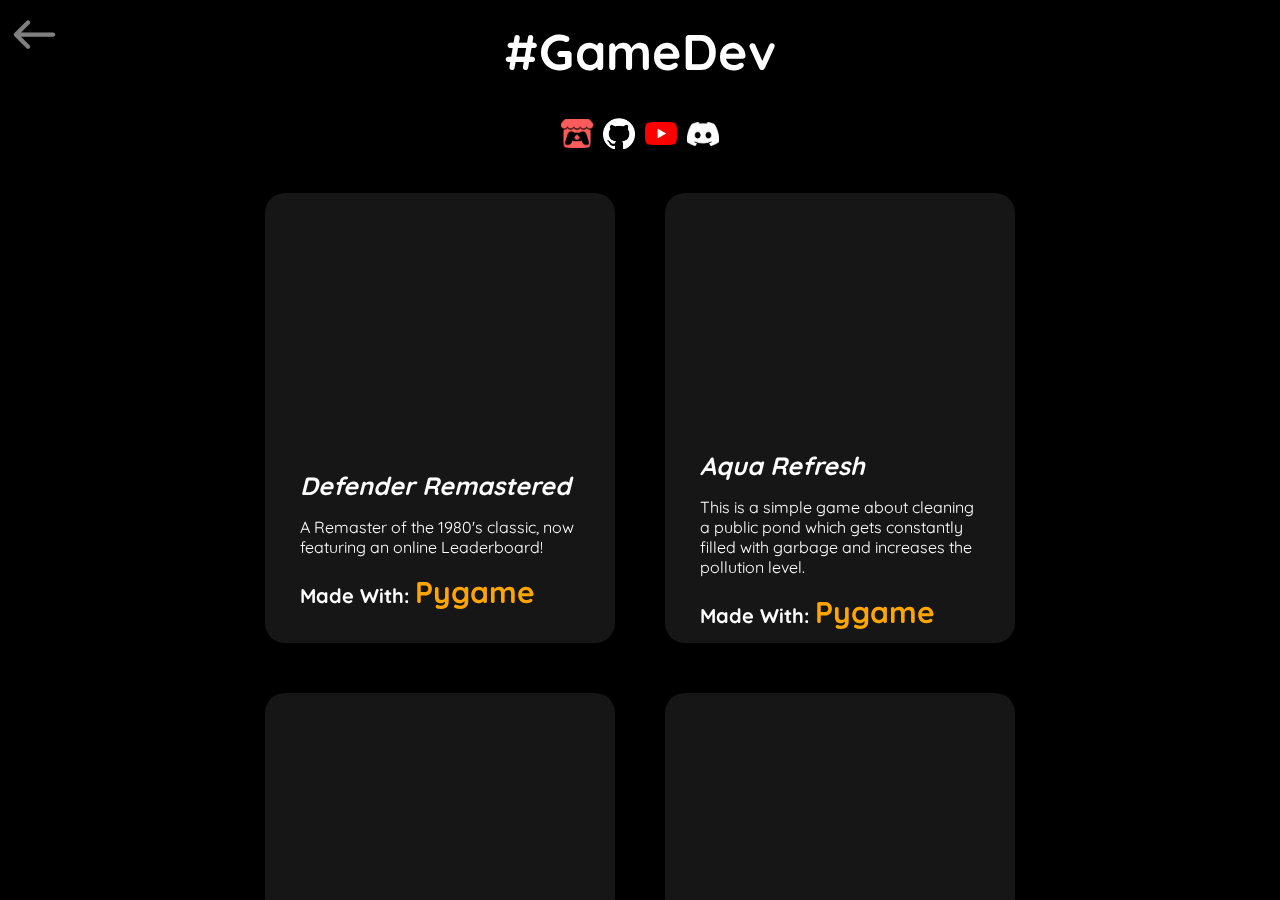
<file: webpages/gamedev.html>
<!DOCTYPE html>
<html lang="en">
<head>
    <meta charset="UTF-8">
    <link href='https://fonts.googleapis.com/css?family=Quicksand' rel='stylesheet'>

    <link rel="stylesheet" type="text/css" href="../style.css">
    <link rel="stylesheet" type="text/css" href="../css/gamedev.css">

    <title>Tank King #GameDev</title>

    <meta name="viewport" content="width=device-width, initial-scale=1.0">

</head>
<style>

</style>
<body>
    <div class="sketch"></div>
    <div class="overlay">
        <div style="scale: 0.15; left: 0; position: absolute">
            <a href="../index.html"><div class="left-arrow"></div></a>
        </div>
        <div class="heading center-div">
            #GameDev
        </div>
        <div class="logo-nav">
            <nav>
                <ul>
                    <li><a href="https://tank-king.itch.io" target="_blank">
                        <img class="logo" src="../assets/images/logos/itchio-logo-textless-white.png"
                             alt="itch.io logo"></a></li>
                    <li><a href="https://github.com/tank-king" target="_blank">
                        <img class="logo" src="../assets/images/logos/github-mark-white.png" alt="github.com logo"></a>
                    </li>
                    <li><a href="https://youtube.com/c/RounakBhowmik" target="_blank">
                        <img class="logo" src="../assets/images/logos/yt_icon_mono_dark.png" alt="youtube logo"></a>
                    </li>
                    <li><a href="https://discord.gg/qh8XGWypvg" target="_blank">
                        <img class="logo" src="../assets/images/logos/discord-logo.png" alt="discord logo"></a>
                    </li>
                </ul>
            </nav>
        </div>
        <div class="center-div" style="font-size: 20px; font-style: italic">
            <div>
<!--                                graphics invites users to your game, gameplay ensures they stay<br>-->
                <!--                <div style="text-align: right">- me</div>-->
            </div>
        </div>
        <div class="card-container center-div">
            <div class="center-div">
                <!--                <table>-->
                <!--                    <tr>-->
                <!--                        <td>-->
                <!--                            <a id="defender" class="game-dev-card" href="">-->
                <!--                                <div class="game-dev-card-content center-div">-->
                <!--                                    <div id="defender-img" class="game-img">-->
                <!--                                    </div>-->
                <!--                                    <br>-->
                <!--                                    <div class="center-div">-->
                <!--                                        <div style="width: 80%;">-->
                <!--                                            <span style="font-size: 25px; font-style: italic"><b>Defender Remastered</b></span>-->
                <!--                                            <div></div>-->
                <!--                                            <p>-->
                <!--                                                A Remaster of the 1980's classic, now featuring an online Leaderboard!-->
                <!--                                            </p>-->
                <!--                                            <div class="made-with-tool">-->
                <!--                                                Pygame-->
                <!--                                            </div>-->
                <!--                                        </div>-->
                <!--                                    </div>-->
                <!--                                </div>-->
                <!--                            </a>-->
                <!--                        </td>-->
                <!--                        <td>-->
                <!--                            <a id="aqua-refresh" class="game-dev-card" href="">-->
                <!--                                <div class="game-dev-card-content center-div">-->
                <!--                                    <div id="aqua-refresh-img" class="game-img">-->
                <!--                                    </div>-->
                <!--                                    <br>-->
                <!--                                    <div class="center-div">-->
                <!--                                        <div style="width: 80%;">-->
                <!--                                            <span style="font-size: 25px; font-style: italic"><b>Aqua Refresh</b></span>-->
                <!--                                            <div></div>-->
                <!--                                            <p>-->
                <!--                                                This is a simple game about cleaning a public pond which gets constantly-->
                <!--                                                filled with garbage and increases the pollution level.-->
                <!--                                            </p>-->
                <!--                                            <div class="made-with-tool">-->
                <!--                                                Pygame-->
                <!--                                            </div>-->
                <!--                                        </div>-->

                <!--                                    </div>-->
                <!--                                </div>-->
                <!--                            </a>-->
                <!--                        </td>-->
                <!--                        <td>-->
                <!--                            <a id="mineswept-island" class="game-dev-card" href="">-->
                <!--                                <div class="game-dev-card-content center-div">-->
                <!--                                    <div id="mineswept-island-img" class="game-img">-->
                <!--                                    </div>-->
                <!--                                    <br>-->
                <!--                                    <div class="center-div">-->
                <!--                                        <div style="width: 80%;">-->
                <!--                                            <span style="font-size: 25px; font-style: italic"><b>Dimension Beats</b></span>-->
                <!--                                            <div></div>-->
                <!--                                            <p>-->
                <!--                                                A rythm-based action game made using pygame made for the Pygame-->
                <!--                                                Community-->
                <!--                                                Summer Jam 2022.-->
                <!--                                            </p>-->
                <!--                                            <div class="made-with-tool">-->
                <!--                                                Godot-->
                <!--                                            </div>-->
                <!--                                        </div>-->
                <!--                                    </div>-->
                <!--                                </div>-->
                <!--                            </a>-->
                <!--                        </td>-->
                <!--                    </tr>-->
                <!--                    <tr>-->
                <!--                        <td>-->
                <!--                            <a id="dicey" class="game-dev-card" href="">-->
                <!--                                <div class="game-dev-card-content">-->
                <!--                                    <div id="dicey-img" class="game-img">-->
                <!--                                    </div>-->
                <!--                                    <br>-->
                <!--                                    <div class="center-div">-->
                <!--                                        <div style="width: 80%;">-->
                <!--                                            <span style="font-size: 25px; font-style: italic"><b>Dimension Beats</b></span>-->
                <!--                                            <div></div>-->
                <!--                                            <p>-->
                <!--                                                A rythm-based action game made using pygame made for the Pygame-->
                <!--                                                Community-->
                <!--                                                Summer Jam 2022.-->
                <!--                                            </p>-->
                <!--                                            <div class="made-with-tool">-->
                <!--                                                Javascript-->
                <!--                                            </div>-->
                <!--                                        </div>-->
                <!--                                    </div>-->
                <!--                                </div>-->
                <!--                            </a>-->
                <!--                        </td>-->
                <!--                        <td>-->
                <!--                            <div id="dimension-beats" class="game-dev-card">-->
                <!--                                <div class="game-dev-card-content center-div">-->
                <!--                                    <div id="dimension-beats-img" class="game-img">-->
                <!--                                    </div>-->
                <!--                                    <br>-->
                <!--                                    <div class="center-div">-->
                <!--                                        <div style="width: 80%;">-->
                <!--                                            <span style="font-size: 25px; font-style: italic"><b>Dimension Beats</b></span>-->
                <!--                                            <div></div>-->
                <!--                                            <p>-->
                <!--                                                A rythm-based action game made using pygame made for the Pygame-->
                <!--                                                Community-->
                <!--                                                Summer Jam 2022.-->
                <!--                                            </p>-->
                <!--                                            <div class="made-with-tool">-->
                <!--                                                Pygame-->
                <!--                                            </div>-->
                <!--                                        </div>-->
                <!--                                    </div>-->
                <!--                                </div>-->
                <!--                            </div>-->
                <!--                        </td>-->
                <!--                        <td>-->
                <!--                            <div id="bug-invaders" class="game-dev-card">-->
                <!--                                <div class="game-dev-card-content center-div">-->
                <!--                                    <div id="bug-invaders-img" class="game-img">-->
                <!--                                    </div>-->
                <!--                                    <br>-->
                <!--                                    <div class="center-div">-->
                <!--                                        <div style="width: 80%;">-->
                <!--                                            <span style="font-size: 25px; font-style: italic"><b>Dimension Beats</b></span>-->
                <!--                                            <div></div>-->
                <!--                                            <p>-->
                <!--                                                A rythm-based action game made using pygame made for the Pygame-->
                <!--                                                Community-->
                <!--                                                Summer Jam 2022.-->
                <!--                                            </p>-->
                <!--                                            <div class="made-with-tool">-->
                <!--                                                Pygame-->
                <!--                                            </div>-->
                <!--                                        </div>-->
                <!--                                    </div>-->
                <!--                                </div>-->
                <!--                            </div>-->
                <!--                        </td>-->
                <!--                    </tr>-->
                <!--                </table>-->

                <div class="game-dev-card-container center-div">
                    <a id="defender" class="game-dev-card" href="http://tank-king.itch.io/defender" target="_blank">
                        <div class="game-dev-card-content center-div">
                            <div id="defender-img" class="game-img">
                            </div>
                            <br>
                            <div class="center-div">
                                <div style="width: 80%;">
                                    <span style="font-size: 25px; font-style: italic"><b>Defender Remastered</b></span>
                                    <div></div>
                                    <p>
                                        A Remaster of the 1980's classic, now featuring an online Leaderboard!
                                    </p>
                                    <div class="made-with-tool">
                                        Pygame
                                    </div>
                                </div>
                            </div>
                        </div>
                    </a>
                    <a id="aqua-refresh" class="game-dev-card" href="http://tank-king.itch.io/aqua-refresh"
                       target="_blank">
                        <div class="game-dev-card-content center-div">
                            <div id="aqua-refresh-img" class="game-img">
                            </div>
                            <br>
                            <div class="center-div">
                                <div style="width: 80%;">
                                    <span style="font-size: 25px; font-style: italic"><b>Aqua Refresh</b></span>
                                    <div></div>
                                    <p>
                                        This is a simple game about cleaning a public pond which gets constantly
                                        filled with garbage and increases the pollution level.
                                    </p>
                                    <div class="made-with-tool">
                                        Pygame
                                    </div>
                                </div>

                            </div>
                        </div>
                    </a>
                    <a id="mineswept-island" class="game-dev-card" href="http://tank-king.itch.io/mineswept-island"
                       target="_blank">
                        <div class="game-dev-card-content center-div">
                            <div id="mineswept-island-img" class="game-img">
                            </div>
                            <br>
                            <div class="center-div">
                                <div style="width: 80%;">
                                    <span style="font-size: 25px; font-style: italic"><b>Mineswept Islands</b></span>
                                    <div></div>
                                    <p>
                                        A short 2D top down puzzle game based on MineSweeper where the
                                        player needs to solve each levels by finding the hidden mines
                                    </p>
                                    <div class="made-with-tool">
                                        Godot
                                    </div>
                                </div>
                            </div>
                        </div>
                    </a>
                    <a id="dicey" class="game-dev-card" href="http://tank-king.itch.io/dicey" target="_blank">
                        <div class="game-dev-card-content">
                            <div id="dicey-img" class="game-img">
                            </div>
                            <br>
                            <div class="center-div">
                                <div style="width: 80%;">
                                    <span style="font-size: 25px; font-style: italic"><b>Dicey</b></span>
                                    <div></div>
                                    <p>
                                        A short puzzle-platformer made using p5.js for Mini Jam 83: Dread
                                    </p>
                                    <div class="made-with-tool">
                                        Javascript
                                    </div>
                                </div>
                            </div>
                        </div>
                    </a>
                    <a id="dimension-beats" class="game-dev-card" href="http://tank-king.itch.io/dimension-beats"
                       target="_blank">
                        <div class="game-dev-card-content center-div">
                            <div id="dimension-beats-img" class="game-img">
                            </div>
                            <br>
                            <div class="center-div">
                                <div style="width: 80%;">
                                    <span style="font-size: 25px; font-style: italic"><b>Dimension Beats</b></span>
                                    <div></div>
                                    <p>
                                        A rythm-based action game made using pygame made for the Pygame
                                        Community
                                        Summer Jam 2022.
                                    </p>
                                    <div class="made-with-tool">
                                        Pygame
                                    </div>
                                </div>
                            </div>
                        </div>
                    </a>
                    <a id="bug-invaders" class="game-dev-card" href="http://tank-king.itch.io/bug-invaders"
                       target="_blank">
                        <div class="game-dev-card-content center-div">
                            <div id="bug-invaders-img" class="game-img">
                            </div>
                            <br>
                            <div class="center-div">
                                <div style="width: 80%;">
                                    <span style="font-size: 25px; font-style: italic"><b>Bug Invaders</b></span>
                                    <div></div>
                                    <p>
                                        A simple arcade infinite shooter where you shoot bugs before they can reach the
                                        bottom.
                                    </p>
                                    <div class="made-with-tool">
                                        Pygame
                                    </div>
                                </div>
                            </div>
                        </div>
                    </a>
                </div>

            </div>
        </div>
    </div>
</body>
</html>
</file>
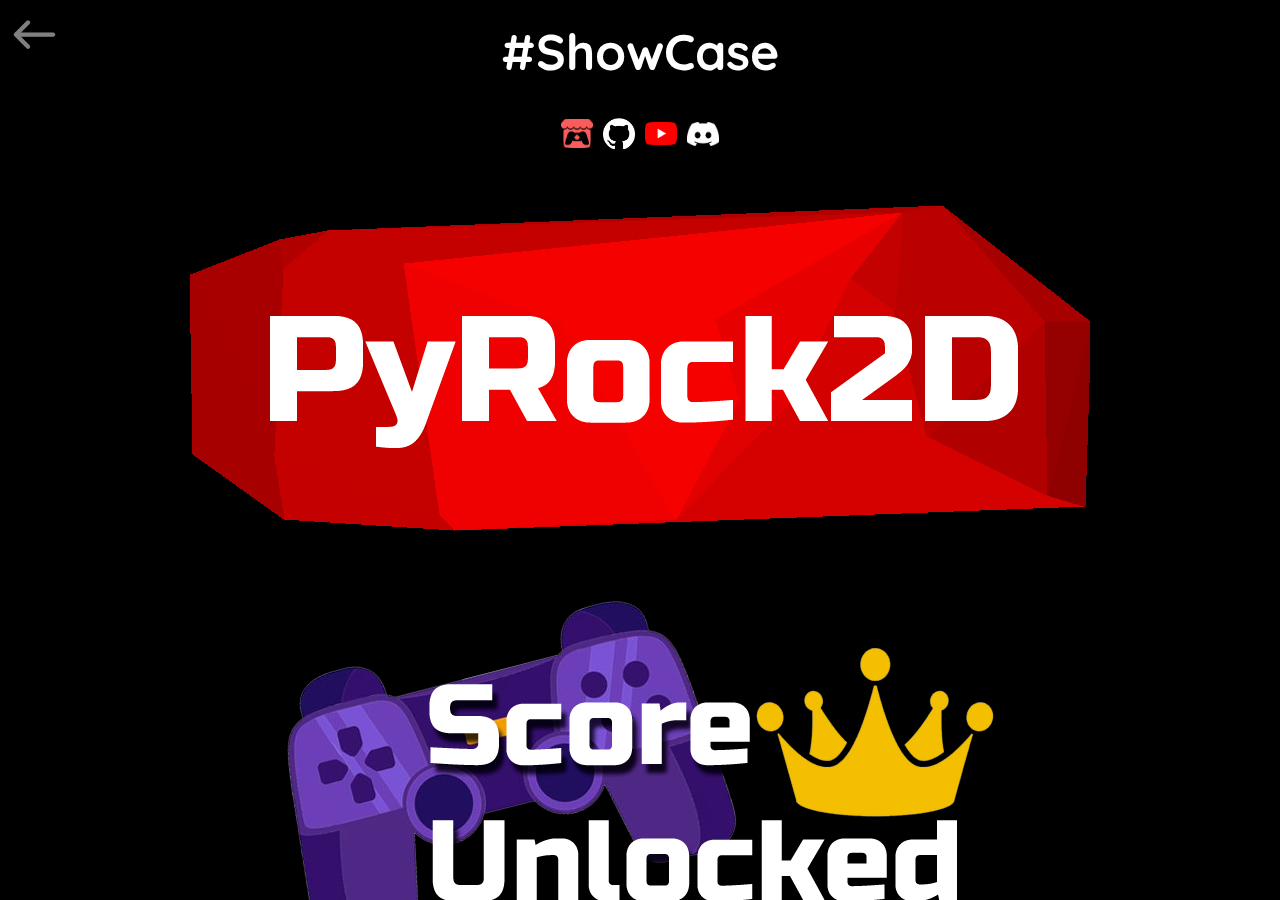
<file: webpages/showcase.html>
<!DOCTYPE html>
<html lang="en">
<head>
    <meta charset="UTF-8">
    <link href='https://fonts.googleapis.com/css?family=Quicksand' rel='stylesheet'>

    <link rel="stylesheet" type="text/css" href="../style.css">
    <link rel="stylesheet" type="text/css" href="../css/showcase.css">

    <title>Tank King #ShowCase</title>

    <meta name="viewport" content="width=device-width, initial-scale=1.0">

</head>
<style>

</style>
<body>
    <div class="sketch"></div>
    <div class="overlay">
        <div style="scale: 0.15; left: 0; position: absolute">
            <a href="../index.html">
                <div class="left-arrow"></div>
            </a>
        </div>
        <div class="heading center-div">
            #ShowCase
        </div>
        <div class="logo-nav">
            <nav>
                <ul>
                    <li><a href="https://tank-king.itch.io" target="_blank">
                        <img class="logo" src="../assets/images/logos/itchio-logo-textless-white.png"
                             alt="itch.io logo"></a></li>
                    <li><a href="https://github.com/tank-king" target="_blank">
                        <img class="logo" src="../assets/images/logos/github-mark-white.png" alt="github.com logo"></a>
                    </li>
                    <li><a href="https://youtube.com/c/RounakBhowmik" target="_blank">
                        <img class="logo" src="../assets/images/logos/yt_icon_mono_dark.png" alt="youtube logo"></a>
                    </li>
                    <li><a href="https://discord.gg/qh8XGWypvg" target="_blank">
                        <img class="logo" src="../assets/images/logos/discord-logo.png" alt="discord logo"></a>
                    </li>
                </ul>
            </nav>
        </div>
        <div class="center-div">
            <a href="">
                <div id="PyRock2D" class="showcase-card">
                    <div class="speech-bubble">
                        <div class="speech-bubble-content">
                            A 2D Rock Generator to add beautiful rocks to your collection :)
                            <br><br>
                            Uses:
                            <ul>
                                <li>Python</li>
                            </ul>
                        </div>
                    </div>
                </div>
            </a>
            <a href="">
                <div id="ScoreUnlocked" class="showcase-card">
                    <div class="speech-bubble">
                        <div class="speech-bubble-content">
                            An auto - authenticating leaderboard service for game developers
                            <br><br>
                            Uses:
                            <ul>
                                <li>Python</li>
                                <li>JavaScript</li>
                                <li>Flask</li>
                                <li>MySQL</li>
                            </ul>
                        </div>
                    </div>
                </div>
            </a>
        </div>

        <script>
            bubbles = document.getElementsByClassName("speech-bubble");
            for (let i = 0; i < bubbles.length; i++) {
                let bubble = bubbles[i];

                document.addEventListener("mousemove", (e) => {
                    if (bubble.style.display === "none") {
                    }
                    else {
                        bubble.style.left = (e.clientX + 20) + "px";
                        let offset = bubble.offsetHeight / 2 + 10
                        let y = (e.clientY - offset)
                        if (e.clientY + offset >= window.innerHeight){
                            y = window.innerHeight - 2 * offset;
                        }
                        bubble.style.top = y + "px";
                        // console.log(y, window.innerHeight);
                    }
                });
            }
        </script>
    </div>
</body>
</html>
</file>
<file: style.css>
html, body, .sketch {
    margin: 0;
    padding: 0;
    overflow: hidden;
}

body{
    background-color: black;
}

.overlay {
    position: fixed;
    overflow: auto;
    top: 0;
    left: 0;
    width: 100%;
    height: 100%;
    background-color: rgba(255, 255, 255, 0); /* Semi-transparent white background */
    z-index: 1; /* Place the overlay above the canvas */
    color: white;
    padding: 0;
}

.center-div {
    display: flex;
    flex-wrap: wrap;
    justify-content: center; /* This centers the element horizontally */
}

.heading {
    color: white;
    font-family: quicksand, sans-serif;
    font-size: 50px;
    font-weight: bold;
    padding: 20px
}

.color-cycle {
    animation: color-change 6s infinite;
    text-shadow:1px 1px 10px currentColor;
}

@keyframes color-change {
    0% {
        color: red;
    }
    25% {
        color: cyan;
    }
    50% {
        color: orange;
    }
    75% {
        color: #00FF00;
    }
    100% {
        color: red;
    }
}

.card {
    display: flex;
    margin: 15px;
    padding: 40px;
    width: 640px;
    height: 360px;
    /*background: rgb(11, 11, 11);*/
    backdrop-filter: blur(10px);
    border: 2px solid white;
    border-radius: 40px;
    box-sizing: border-box;
    transition: 0.25s;
    justify-content: center;
    font-family: quicksand, sans-serif;
    font-size: 20px;
    color: white;
    text-decoration: none;
    overflow: hidden;
}

.card::before {
    content: "";
    background-size: cover;
    position: absolute;
    top: 0;
    right: 0;
    bottom: 0;
    left: 0;
    z-index: -1;
    opacity: 0.2;
    transition: 0.1s;
    background-repeat: no-repeat; /* Prevents the background image from repeating */
    background-position: center; /* Centers the background image */
}

.card:hover::before{
    opacity: 0.35;
}

#card1::before {
    background-image: url("assets/images/background/photo-1624953587687-daf255b6b80a.jpg");
}

#card2::before {
    background-image: url("assets/images/background/gamedev.jpeg");
}

#card3::before {
    background-image: url("assets/images/background/ytbg.jpg");
}

#card4::before{
    background-image: url("assets/images/background/showcase.gif");
}

.card:hover {
    /*border-color: rgba(0,0,0,0);*/
    transform: scale(0.9);
    box-shadow: 0 0 40px 10px red; /* Glow effect on hover */
}

.card-heading {
    font-weight: bold;
    font-size: 40px;
    text-shadow:1px 1px 10px #fff;
}

.card-content {
    width: 75%;
    text-align: center;
    position: absolute;
    top: 50%;
    left: 50%;
    transform: translate(-50%, -50%);
}

.click-card {
    content: url("assets/images/ui/arrow-right.png");
    position: relative;
    bottom: 20px;
    right: 20px;
    translate: 100% 50%;
    padding: 0;
    scale: 0.2;
    transition: 0.1s;
    opacity: 0.5;
}

.click-card:hover {
    transform: scale(1.25);
    border: 10px solid white;
    border-radius: 50px;
    opacity: 1;
}

.card-container {
    /* 2 cards per row */
    flex-wrap: wrap;
    transition: 0.4s;
}

.logo-nav ul {
    list-style: none;
    padding: 10px;
    margin: 0;
    height: 100%;
    display: flex;
    flex-wrap: wrap;
    align-items: center;
    align-content: center;
    justify-content: center; /* Center the links horizontally */
}

.logo {
    padding: 5px;
    width: 32px;
    height: auto;
    transition: all .2s ease-in-out;
}

.logo:hover {
    transform: scale(1.25);
    filter: drop-shadow(0 0 10px rgba(255, 255, 255, 0.8));
    /*background-color: rgba(255, 255, 255, 0.1);*/
    /*border-radius: 10px;*/
}
</file>
<file: css/gamedev.css>
.left-arrow {
    content: url("../assets/images/ui/arrow-right.png");
    background-size: contain;
    position: absolute;
    padding: 0;
    top: 50px;
    left: 50px;
    transition: 0.1s;
    opacity: 0.5;
    scale: -1 1;
}

.left-arrow:hover {
    transform: scale(1.25);
    border: 10px solid white;
    border-radius: 50px;
    opacity: 1;
}

.game-dev-card {
    display: flex;
    margin: 25px;
    /*padding: 40px;*/
    width: 350px;
    height: 450px;
    background: rgb(22, 22, 22);
    /*backdrop-filter: blur(10px);*/
    /*border: 2px solid white;*/
    border-radius: 20px;
    box-sizing: border-box;
    transition: 0.25s;
    justify-content: center;
    font-family: quicksand, sans-serif;
    font-size: 16px;
    color: white;
    text-decoration: none;
    overflow: hidden;
}

.game-dev-card:hover {
    /*border: 3px solid white;*/
    /*border-color: rgba(0,0,0,0);*/
    background: black;
    transform: scale(0.9);
    box-shadow: 0 0 40px 20px red; /* Glow effect on hover */
}

#aqua-refresh:hover {
    box-shadow: 0 0 40px 20px #0075AA;
}

#dimension-beats:hover {
    box-shadow: 0 0 40px 20px red;
}

#defender:hover {
    box-shadow: 0 0 40px 20px red;
}

#mineswept-island:hover {
    box-shadow: 0 0 40px 20px red;
}

.game-dev-card-container {
    display: flex;
    flex-wrap: wrap;
    width: 80%;
}

.game-dev-card-content {
    border: 1px;
    display: block;
    /*display: flex;*/
    /*flex-wrap: wrap;*/
    width: 100%;
    align-content: center;
    align-items: center;
    /*text-align: center;*/
    /*position: relative;*/
    /*top: 50%;*/
    /*left: 50%;*/
    /*transform: translate(-50%, -50%);*/
}

.made-with-tool {
    font-size: 30px;
    font-weight: bold;
    color: orange;
    text-decoration: none;
}

.made-with-tool::before {
    color: white;
    content: "Made With: ";
    text-decoration: none;
    font-size: 20px;
}

.game-img {
    position: relative; /* Position the child absolutely within the parent */
    top: 0; /* Align the top of the child with the top of the parent */
    left: 0; /* Align the left of the child with the left of the parent */
    width: 100%; /* Span 100% of the parent's width */
    height: 50%; /* Span 50% of the parent's height */
    background-size: cover;
    background-position: center;
    /*background-image: url("https://img.itch.zone/aW1nLzk0NDgxNzIucG5n/original/j54T8i.png");*/
}

#dimension-beats-img {
    background-image: url("https://img.itch.zone/aW1nLzk0NDgxNzIucG5n/original/j54T8i.png");
}

#aqua-refresh-img {
    background-image: url("https://img.itch.zone/aW1hZ2UvMjIxMDQ4Mi8xMzA3Njg0MS5wbmc=/original/pyddsW.png");
}

#defender-img {
    background-image: url("https://img.itch.zone/aW1hZ2UvMTM2ODY0OS84MDQyMzkzLnBuZw==/original/Asc7Rt.png");
}

#mineswept-island-img {
    background-image: url("https://img.itch.zone/aW1hZ2UvMjEyMzk2Ni8xMjUxMDI4OS5wbmc=/original/Ur%2BtV3.png");
}

#bug-invaders-img {
    background-image: url("https://img.itch.zone/aW1hZ2UvMTg1MTk0Mi8xMDg3NTQ0MC5naWY=/original/QbWBB0.gif");
}

#dicey-img {
    background-image: url("https://img.itch.zone/aW1nLzYzODI1NzMuZ2lm/315x250%23c/M3OfG9.gif");
}
</file>
<file: css/showcase.css>
.left-arrow {
    content: url("../assets/images/ui/arrow-right.png");
    background-size: contain;
    position: absolute;
    padding: 0;
    top: 50px;
    left: 50px;
    transition: 0.1s;
    opacity: 0.5;
    scale: -1 1;
}

.left-arrow:hover {
    transform: scale(1.25);
    border: 10px solid white;
    border-radius: 50px;
    opacity: 1;
}

.made-with-tool {
    font-size: 30px;
    font-weight: bold;
    color: orange;
    text-decoration: none;
}

.made-with-tool::before {
    color: white;
    content: "Made With: ";
    text-decoration: none;
    font-size: 20px;
}


.showcase-img {
    position: relative; /* position the child absolutely within the parent */
    top: 0; /* align the top of the child with the top of the parent */
    left: 0; /* align the left of the child with the left of the parent */
    width: 100%; /* span 100% of the parent's width */
    height: 50%; /* span 50% of the parent's height */
    background-size: cover;
    background-position: center;
}

.showcase-card:not(:hover) .speech-bubble {
    display: none;
}

.showcase-card:hover .speech-bubble {
    display: block;
    opacity: 1;
}

.showcase-card#PyRock2D::after {
    content: url("../assets/images/banners/PyRock2D-banner.png");
}

.showcase-card#ScoreUnlocked::after {
    content: url("../assets/images/banners/scoreunlocked-banner.png");
}

/*based on http://projects.verou.me/bubbly/*/
.speech-bubble {
    position: fixed;
    /*padding: 10px;*/
    background: rgba(0, 0, 0, 0.9);
    border: 2px solid white;
    border-radius: .4em;
    opacity: 0;
    width: 280px;
    transition: opacity 1s ease;
}

.speech-bubble:after{
    content: url("../assets/images/ui/popup-left-arrow.png");
    position: absolute;
    left: 0;
    top: 50%;
    width: 0;
    height: 0;
    margin-left: -20px;
}

/*.speech-bubble:after {*/
/*    content: '';*/
/*    position: absolute;*/
/*    left: 0;*/
/*    top: 50%;*/
/*    width: 0;*/
/*    height: 0;*/
/*    border: 30px solid transparent;*/
/*    border-right-color: rgba(0, 0, 0, 0.9);*/
/*    border-left: 0;*/
/*    border-bottom: 0;*/
/*    margin-top: -15px;*/
/*    margin-left: -30px;*/
/*    transition: opacity 1s ease;*/
/*}*/

.speech-bubble-content {
    padding: 20px;
    font-family: quicksand, serif;
    font-size: 25px;
    color: white;
}
</file>
